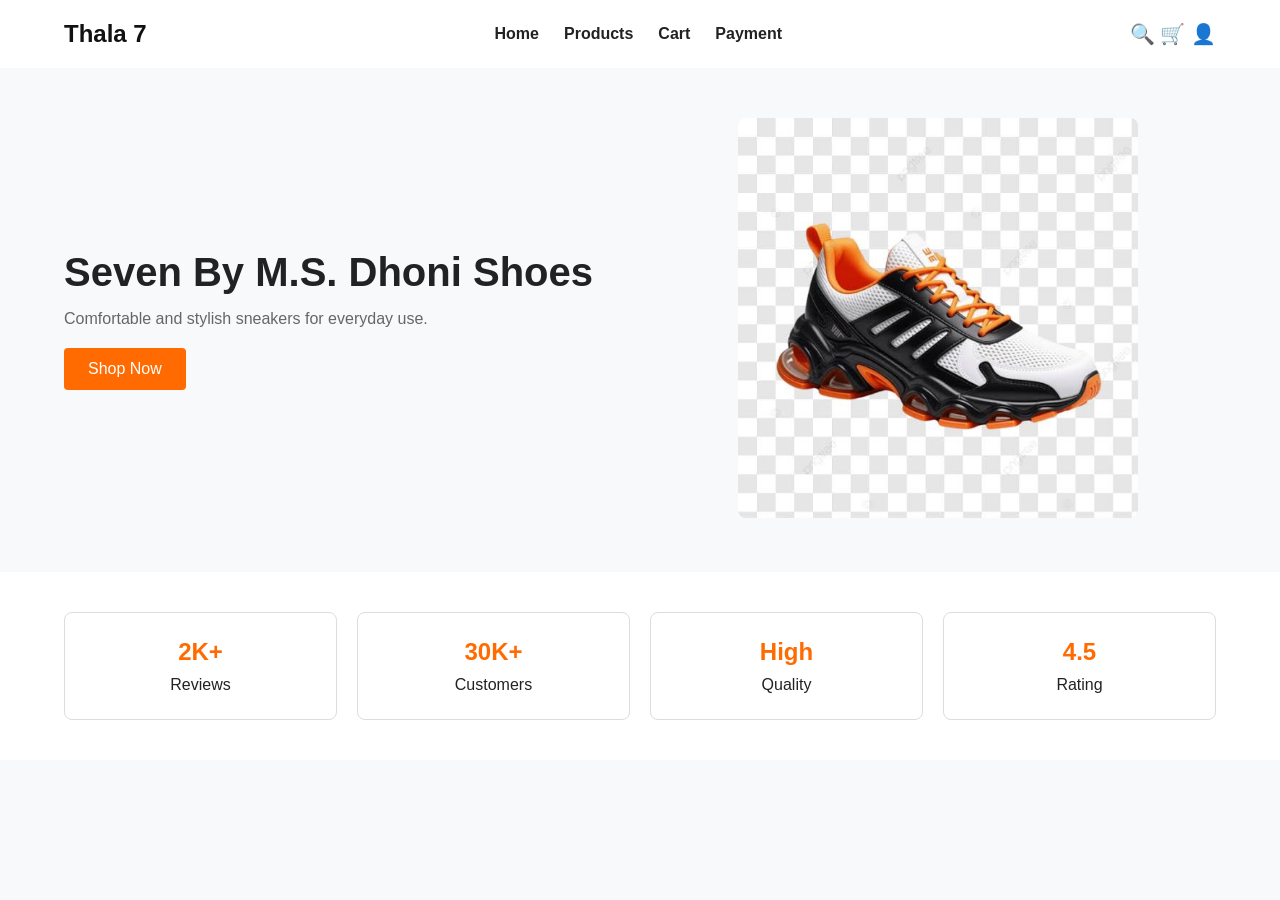
<file: index.html>
<!DOCTYPE html>
<html lang="en">

<head>
    <meta charset="UTF-8">
    <meta name="viewport" content="width=device-width, initial-scale=1.0">

    <title>Thala 7 Sneaker Store</title>

    <link rel="stylesheet" href="style.css">
</head>

<body>

    <!-- Navbar -->

    <nav class="navbar">

        <div class="logo">
            <h2>Thala 7</h2>
        </div>

        <ul class="nav-links">
            <li><a href="index.html">Home</a></li>
            <li><a href="products.html">Products</a></li>
            <li><a href="cart.html">Cart</a></li>
            <li><a href="payment.html">Payment</a></li>
        </ul>

        <div class="icons">
            🔍 🛒 👤
        </div>

    </nav>

    <!-- Hero Section -->

    <section class="hero">

        <div class="hero-content">

            <h1>Seven By M.S. Dhoni Shoes</h1>

            <p>
                Comfortable and stylish sneakers for everyday use.
            </p>

            <a href="products.html" class="button">
                Shop Now
            </a>

        </div>


        <div class="hero-image">

            <img src="images/shoe1.jpg" alt="Seven shoe">

        </div>

    </section>


    <!-- Service Section -->

    <section class="service">

        <div class="box">
            <h2>2K+</h2>
            <p>Reviews</p>
        </div>

        <div class="box">
            <h2>30K+</h2>
            <p>Customers</p>
        </div>

        <div class="box">
            <h2>High</h2>
            <p>Quality</p>
        </div>

        <div class="box">
            <h2>4.5</h2>
            <p>Rating</p>
        </div>

    </section>

</body>

</html>
</file>
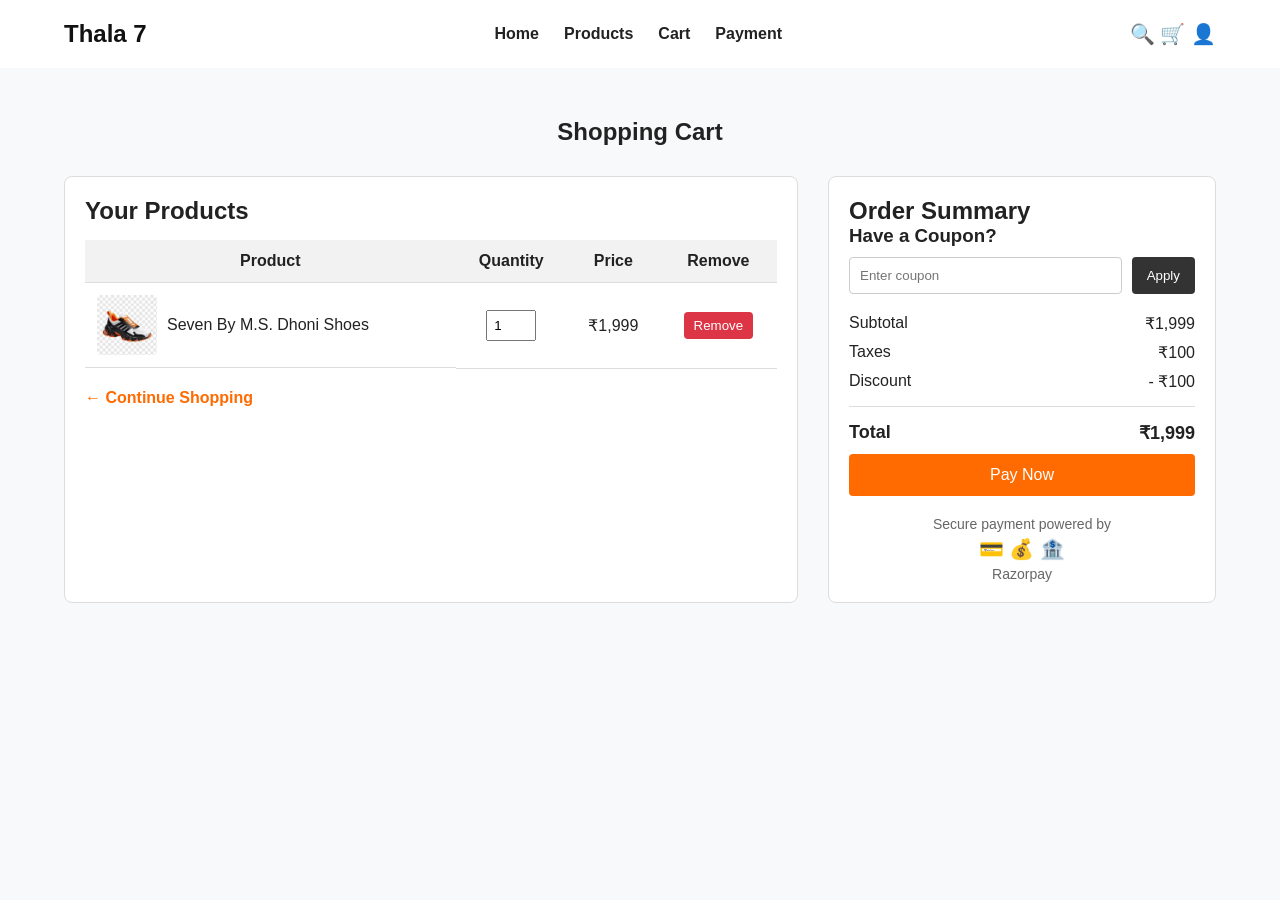
<file: cart.html>
<!doctype html>
<html lang="en">
  <head>
    <meta charset="UTF-8" />
    <meta name="viewport" content="width=device-width, initial-scale=1.0" />

    <title>Shopping Cart</title>
    <link rel="stylesheet" href="style.css" />
    <script>
      document.addEventListener("DOMContentLoaded", function () {
        const quantity = document.getElementById("quantity");
        const productPrice = 1999;

        const productPriceElement = document.getElementById("product-price");
        const subtotalElement = document.getElementById("subtotal");
        const taxesElement = document.getElementById("taxes");
        const discountElement = document.getElementById("discount");
        const totalElement = document.querySelector(".summary .total span:last-child");
        
        const removeButton = document.querySelector(".remove");
        const productRow = document.querySelector("tbody tr");

        function updateTotals(qty) {
          const subtotal = productPrice * qty;
          const taxes = qty > 0 ? 100 : 0;
          const discount = qty > 0 ? 100 : 0;
          const total = subtotal + taxes - discount;

          productPriceElement.textContent = "₹" + subtotal.toLocaleString('en-IN');
          subtotalElement.textContent = "₹" + subtotal.toLocaleString('en-IN');
          taxesElement.textContent = "₹" + taxes;
          discountElement.textContent = qty > 0 ? "- ₹" + discount : "₹0";
          totalElement.textContent = "₹" + total.toLocaleString('en-IN');
        }

        // Read the stored count values from memory
        const savedQuantity = localStorage.getItem("shared_quantity");
        if (savedQuantity && quantity) {
          quantity.value = savedQuantity;
        }

        updateTotals(Number(quantity.value));

        // When quantity changes inside the cart, save the new count down to memory!
        quantity.addEventListener("input", function () {
          let qty = Number(quantity.value);
          
          if (qty < 1 || quantity.value === "") {
            qty = 1;
            quantity.value = 1;
          }
          
          updateTotals(qty);
          localStorage.setItem("shared_quantity", qty); // Update memory instantly
        });

        removeButton.addEventListener("click", function () {
          productRow.remove();
          localStorage.setItem("shared_quantity", 0); // Clear items out of memory

          productPriceElement.textContent = "₹0";
          subtotalElement.textContent = "₹0";
          taxesElement.textContent = "₹0";
          discountElement.textContent = "₹0";
          totalElement.textContent = "₹0";
        });
      });
    </script>
  </head>

  <body>
    <!-- Navbar -->
    <nav class="navbar">
      <div class="logo">
        <h2>Thala 7</h2>
      </div>
      <ul class="nav-links">
        <li><a href="index.html">Home</a></li>
        <li><a href="products.html">Products</a></li>
        <li><a href="cart.html">Cart</a></li>
        <li><a href="payment.html">Payment</a></li>
      </ul>
      <div class="icons">🔍 🛒 👤</div>
    </nav>

    <!-- Cart -->
    <section class="cart-page">
      <h1>Shopping Cart</h1>
      <div class="cart-container">
        <!-- LEFT SIDE -->
        <div class="cart-left">
          <h2>Your Products</h2>
          <div class="table-container">
            <table>
              <thead>
                <tr>
                  <th>Product</th>
                  <th>Quantity</th>
                  <th>Price</th>
                  <th>Remove</th>
                </tr>
              </thead>
              <tbody>
                <tr>
                  <td class="product-name">
                    <img src="images/shoe1.jpg" alt="Shoe" />
                    <span> Seven By M.S. Dhoni Shoes </span>
                  </td>
                  <td>
                    <input type="number" id="quantity" value="1" min="1" />
                  </td>
                  <td id="product-price">₹1,999</td>
                  <td>
                    <button class="remove">Remove</button>
                  </td>
                </tr>
              </tbody>
            </table>
          </div>
          <a href="products.html" class="continue-shopping">← Continue Shopping</a>
        </div>

        <!-- RIGHT SIDE -->
        <div class="cart-right">
          <h2>Order Summary</h2>
          <div class="coupon">
            <h3>Have a Coupon?</h3>
            <div class="coupon-box">
              <input type="text" placeholder="Enter coupon" />
              <button>Apply</button>
            </div>
          </div>
          <div class="summary">
            <div><span>Subtotal</span><span id="subtotal">₹1,999</span></div>
            <div><span>Taxes</span><span id="taxes">₹100</span></div>
            <div><span>Discount</span><span id="discount">- ₹100</span></div>
            <hr />
            <div class="total"><span>Total</span><span>₹1,999</span></div>
          </div>
          <a href="payment.html" class="pay-button"> Pay Now </a>
          <div class="razorpay">
            <p>Secure payment powered by</p>
            <div class="payment-icons">💳 💰 🏦</div>
            <p>Razorpay</p>
          </div>
        </div>
      </div>
    </section>
  </body>
</html>
</file>
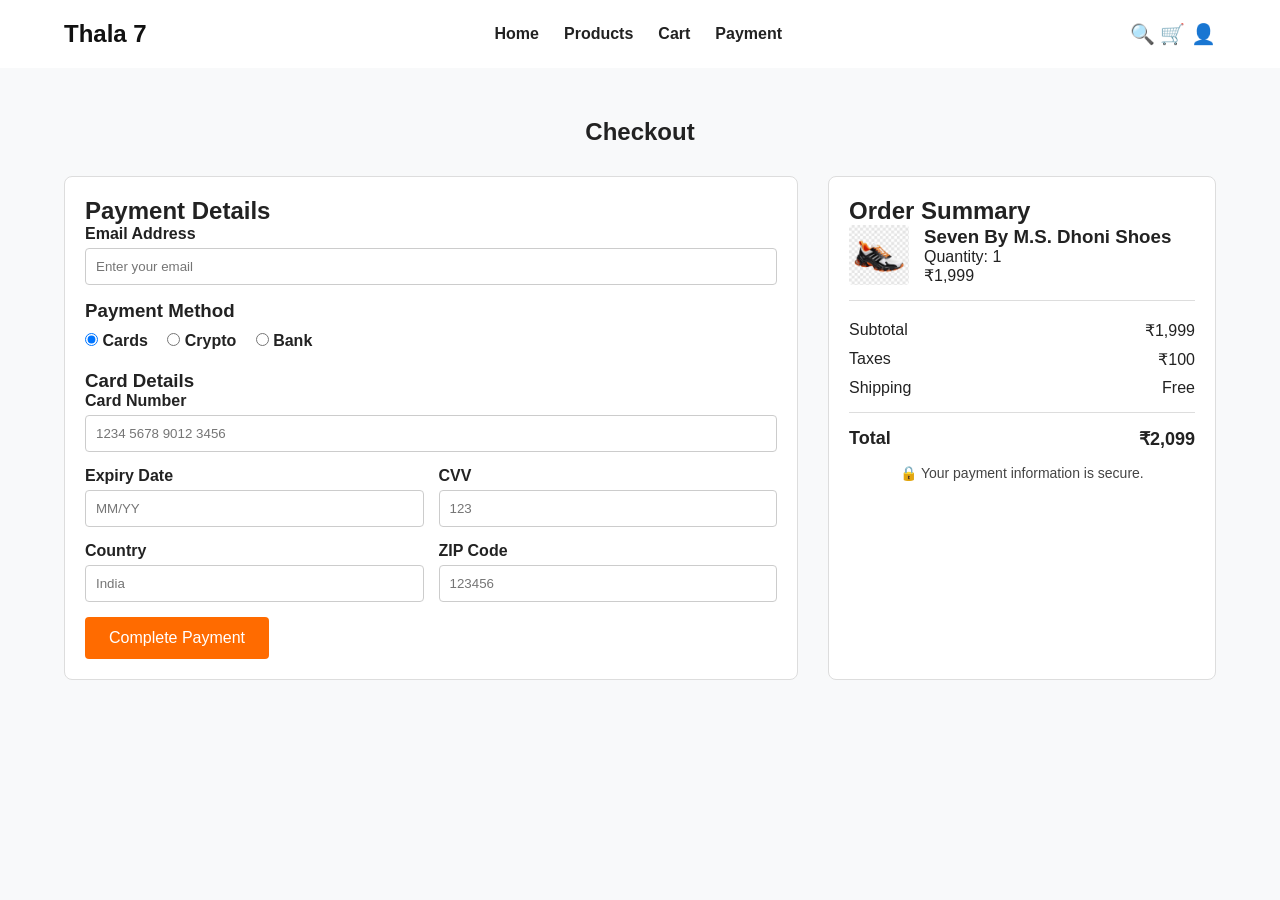
<file: payment.html>
<!DOCTYPE html>
<html lang="en">

<head>
    <meta charset="UTF-8">
    <meta name="viewport" content="width=device-width, initial-scale=1.0">

    <title>Payment</title>

    <link rel="stylesheet" href="style.css">
    
    <script>
      // Wait for the elements to fully build on the viewport before targeting
      document.addEventListener("DOMContentLoaded", function () {
        const productPrice = 1999;

        // Target your exact layout elements from the order summary box
        const quantityTextElement = document.querySelector(".payment-product div p:nth-of-type(1)");
        
        const subtotalSpan = document.querySelector(".payment-summary div:nth-child(1) span:last-child");
        const taxesSpan = document.querySelector(".payment-summary div:nth-child(2) span:last-child");
        const totalSpan = document.querySelector(".payment-summary .total span:last-child");

        // 1. Fetch the exact selected items figure out of browser memory
        let currentQty = localStorage.getItem("shared_quantity");

        // Fallback safety catch: set to 1 if memory slot is uninitialized
        if (!currentQty || currentQty < 1) {
          currentQty = 1;
        }

        // 2. Perform the matching calculation structures
        const subtotal = productPrice * Number(currentQty);
        const taxes = Number(currentQty) > 0 ? 100 : 0;
        const total = subtotal + taxes; // Shipping is set as Free in your structure

        // 3. Dynamically insert the matching quantities and mathematical results onto the screen
        if (quantityTextElement) {
          quantityTextElement.textContent = "Quantity: " + currentQty;
        }

        if (subtotalSpan) {
          subtotalSpan.textContent = "₹" + subtotal.toLocaleString('en-IN');
        }

        if (taxesSpan) {
          taxesSpan.textContent = "₹" + taxes.toLocaleString('en-IN');
        }

        if (totalSpan) {
          totalSpan.textContent = "₹" + total.toLocaleString('en-IN');
        }
      });
    </script>
</head>

<body>

    <!-- Navbar -->

    <nav class="navbar">
        <div class="logo">
            <h2>Thala 7</h2>
        </div>

        <ul class="nav-links">
            <li><a href="index.html">Home</a></li>
            <li><a href="products.html">Products</a></li>
            <li><a href="cart.html">Cart</a></li>
            <li><a href="payment.html">Payment</a></li>
        </ul>

        <div class="icons">
            🔍 🛒 👤
        </div>

    </nav>


    <!-- Payment Page -->

    <section class="payment-page">

        <h1>Checkout</h1>


        <div class="payment-container">


            <!-- LEFT SIDE -->

            <div class="payment-left">

                <h2>Payment Details</h2>


                <!-- Email -->

                <div class="form-group">

                    <label for="email">
                        Email Address
                    </label>

                    <input
                        type="email"
                        id="email"
                        placeholder="Enter your email"
                        required
                    >

                </div>


                <!-- Payment Methods -->

                <h3>Payment Method</h3>

                <div class="payment-methods">

                    <label>
                        <input
                            type="radio"
                            name="payment"
                            checked
                        >
                        Cards
                    </label>

                    <label>
                        <input
                            type="radio"
                            name="payment"
                        >
                        Crypto
                    </label>

                    <label>
                        <input
                            type="radio"
                            name="payment"
                        >
                        Bank
                    </label>

                </div>


                <!-- Card Details -->

                <div class="card-section">

                    <h3>Card Details</h3>


                    <div class="form-group">

                        <label for="card-number">
                            Card Number
                        </label>

                        <input
                            type="text"
                            id="card-number"
                            placeholder="1234 5678 9012 3456"
                        >

                    </div>


                    <div class="card-row">

                        <div class="form-group">

                            <label for="expiry">
                                Expiry Date
                            </label>

                            <input
                                type="text"
                                id="expiry"
                                placeholder="MM/YY"
                            >

                        </div>


                        <div class="form-group">

                            <label for="cvv">
                                CVV
                            </label>

                            <input
                                type="password"
                                id="cvv"
                                placeholder="123"
                            >

                        </div>

                    </div>


                    <div class="card-row">

                        <div class="form-group">

                            <label for="country">
                                Country
                            </label>

                            <input
                                type="text"
                                id="country"
                                placeholder="India"
                            >

                        </div>


                        <div class="form-group">

                            <label for="zip">
                                ZIP Code
                            </label>

                            <input
                                type="text"
                                id="zip"
                                placeholder="123456"
                            >

                        </div>

                    </div>

                </div>


                <button class="payment-button">
                    Complete Payment
                </button>

            </div>


            <!-- RIGHT SIDE -->

            <div class="payment-right">

                <h2>Order Summary</h2>

                <div class="payment-product">

                    <img
                        src="images/shoe1.jpg"
                        alt="Shoe"
                    >

                    <div>

                        <h3>
                            Seven By M.S. Dhoni Shoes
                        </h3>

                        <p>
                            Quantity: 1
                        </p>

                        <p>
                            ₹1,999
                        </p>

                    </div>

                </div>


                <div class="payment-summary">

                    <div>
                        <span>Subtotal</span>
                        <span>₹1,999</span>
                    </div>

                    <div>
                        <span>Taxes</span>
                        <span>₹100</span>
                    </div>

                    <div>
                        <span>Shipping</span>
                        <span>Free</span>
                    </div>

                    <hr>

                    <div class="total">
                        <span>Total</span>
                        <span>₹2,099</span>
                    </div>

                </div>


                <p class="secure">
                    🔒 Your payment information is secure.
                </p>

            </div>

        </div>

    </section>

</body>

</html>
</file>
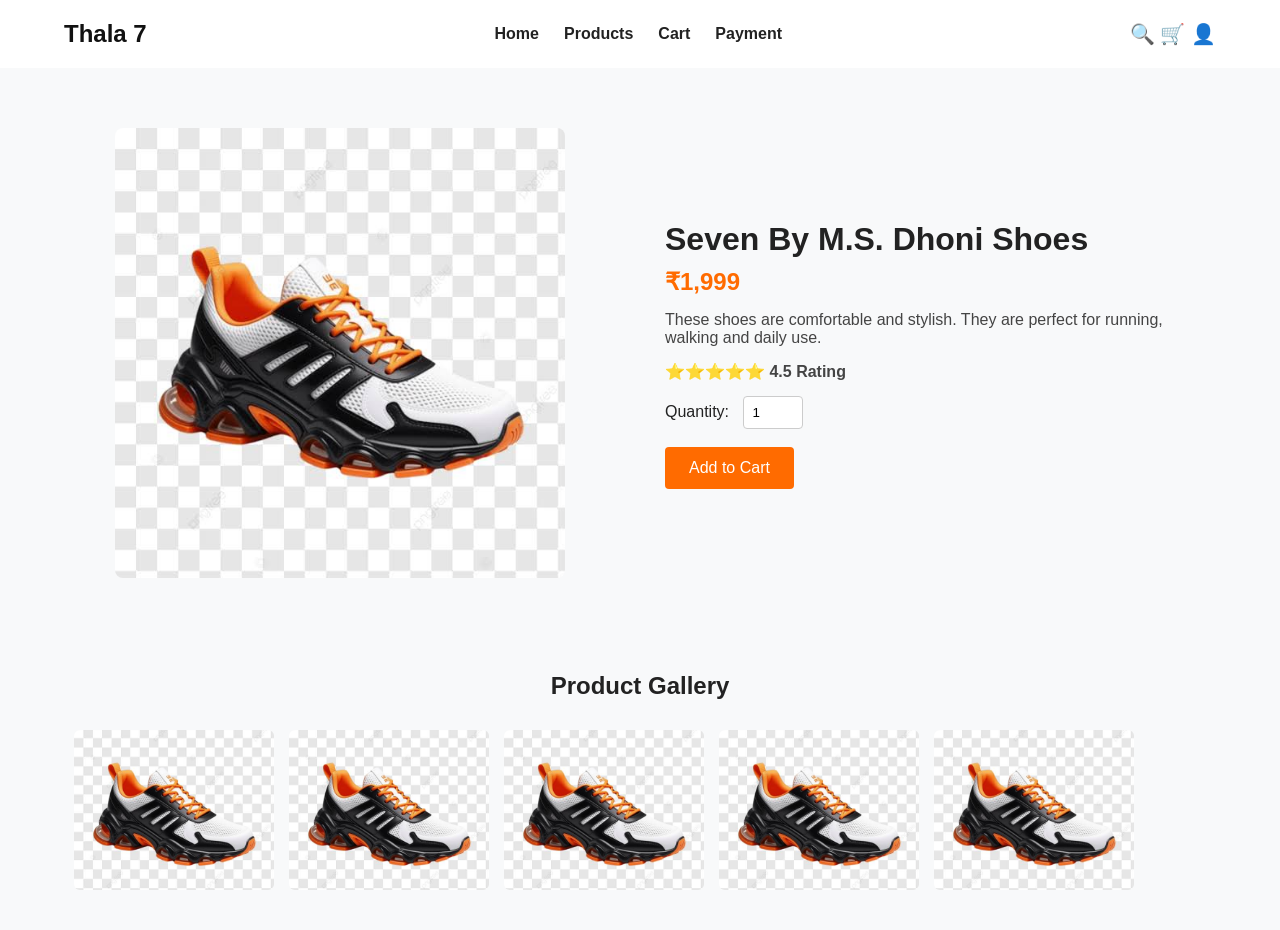
<file: products.html>
<!doctype html>
<html lang="en">
  <head>
    <meta charset="UTF-8" />
    <meta name="viewport" content="width=device-width, initial-scale=1.0" />

    <title>Products</title>

    <link rel="stylesheet" href="style.css" />
    <script>
      document.addEventListener("DOMContentLoaded", function () {
        const quantityInput = document.getElementById("quantity");
        const productPrice = 1999; 
        const mainPriceHeading = document.querySelector(".product-details h2");
        const addToCartButton = document.querySelector(".button");

        function updateProductPrice() {
          const qty = Number(quantityInput.value);
          const totalCost = productPrice * qty;
          mainPriceHeading.textContent = "₹" + totalCost.toLocaleString('en-IN');
        }

        // Sync input changes on the product page screen
        quantityInput.addEventListener("input", function () {
          if (quantityInput.value < 1 || quantityInput.value === "") {
            quantityInput.value = 1;
          }
          updateProductPrice();
        });

        // CRITICAL ACTION: Save the quantity to memory when navigating away
        addToCartButton.addEventListener("click", function () {
          localStorage.setItem("shared_quantity", quantityInput.value);
        });
      });
    </script>
  </head>

  <body>
    <!-- Navbar -->
    <nav class="navbar">
      <div class="logo">
        <h2>Thala 7</h2>
      </div>
      <ul class="nav-links">
        <li><a href="index.html">Home</a></li>
        <li><a href="products.html">Products</a></li>
        <li><a href="cart.html">Cart</a></li>
        <li><a href="payment.html">Payment</a></li>
      </ul>
      <div class="icons">🔍 🛒 👤</div>
    </nav>

    <!-- Product Section -->
    <section class="product">
      <div class="product-image">
        <img src="images/shoe1.jpg" alt="Seven shoe" />
      </div>

      <div class="product-details">
        <h1>Seven By M.S. Dhoni Shoes</h1>
        <h2>₹1,999</h2>
        <p>These shoes are comfortable and stylish. They are perfect for running, walking and daily use.</p>
        <p class="rating">⭐⭐⭐⭐⭐ 4.5 Rating</p>

        <label for="quantity">Quantity:</label>
        <input type="number" id="quantity" value="1" min="1" />
        <br /><br />

        <a href="cart.html" class="button"> Add to Cart </a>
      </div>
    </section>
    <!-- Scrolling Gallery -->
    <section class="gallery-section">
      <h2>Product Gallery</h2>
      <div class="gallery">
        <img src="images/shoe1.jpg" alt="Shoe image 1" />
        <img src="images/shoe1.jpg" alt="Shoe image 2" />
        <img src="images/shoe1.jpg" alt="Shoe image 3" />
        <img src="images/shoe1.jpg" alt="Shoe image 4" />
        <img src="images/shoe1.jpg" alt="Shoe image 5" />
      </div>
    </section>
  </body>
</html>
</file>
<file: style.css>
/* ==========================================
   GENERAL STYLES (Simple Reset)
   ========================================== */
* {
    margin: 0;
    padding: 0;
    box-sizing: border-box;
}

body {
    font-family: Arial, sans-serif;
    background-color: #f8f9fa;
    color: #222222;
}

a {
    text-decoration: none;
}


/* ==========================================
   NAVIGATION BAR
   ========================================== */
.navbar {
    width: 100%;
    padding: 20px 5%;
    display: flex;
    justify-content: space-between;
    align-items: center;
    background-color: #ffffff;
}

.logo h2 {
    color: #111111;
}

.nav-links {
    display: flex;
    gap: 25px;
    list-style: none;
}

.nav-links a {
    color: #222222;
    font-weight: bold;
}

.nav-links a:hover {
    color: #ff6b00; /* Simple color change on hover */
}

.icons {
    font-size: 20px;
    cursor: pointer;
}


/* ==========================================
   STANDARD BUTTONS
   ========================================== */
.button,
.pay-button,
.payment-button {
    display: inline-block;
    background-color: #ff6b00;
    color: #ffffff;
    padding: 12px 24px;
    border: none;
    border-radius: 4px;
    font-size: 16px;
    cursor: pointer;
}

.button:hover,
.pay-button:hover,
.payment-button:hover {
    background-color: #d95400; /* Just darkens color, no complex movement animations */
}


/* ==========================================
   HOME PAGE HERO SECTION
   ========================================== */
.hero {
    display: flex;
    justify-content: space-between;
    align-items: center;
    padding: 50px 5%;
    gap: 40px;
}

.hero-content {
    flex: 1;
}

.hero-content h1 {
    font-size: 40px;
    margin-bottom: 15px;
}

.hero-content p {
    font-size: 16px;
    margin-bottom: 20px;
    color: #666666;
}

.hero-image {
    flex: 1;
    text-align: center;
}

.hero-image img {
    width: 100%;
    max-width: 400px;
    border-radius: 8px;
}


/* ==========================================
   SERVICE BOXES
   ========================================== */
.service {
    display: flex;
    justify-content: center;
    gap: 20px;
    padding: 40px 5%;
    background-color: #ffffff;
}

.box {
    flex: 1;
    text-align: center;
    padding: 25px;
    border: 1px solid #dddddd;
    border-radius: 8px;
}

.box h2 {
    color: #ff6b00;
    margin-bottom: 10px;
}


/* ==========================================
   PRODUCT DISPLAY PAGE
   ========================================== */
.product {
    display: flex;
    align-items: center;
    gap: 50px;
    padding: 60px 5%;
}

.product-image {
    flex: 1;
    text-align: center;
}

.product-image img {
    width: 100%;
    max-width: 450px;
    border-radius: 8px;
}

.product-details {
    flex: 1;
}

.product-details h1 {
    font-size: 32px;
    margin-bottom: 10px;
}

.product-details h2 {
    color: #ff6b00;
    margin-bottom: 15px;
}

.product-details p {
    margin-bottom: 15px;
    color: #444444;
}

.rating {
    color: #ff6b00;
    margin-bottom: 15px;
    font-weight: bold;
}

.product-details input {
    width: 60px;
    padding: 8px;
    margin-left: 10px;
    border: 1px solid #cccccc;
    border-radius: 4px;
}


/* ==========================================
   HORIZONTAL PRODUCT GALLERY
   ========================================== */
.gallery-section {
    padding: 30px 5%;
}

.gallery-section h2 {
    text-align: center;
    margin-bottom: 20px;
}

.gallery {
    display: flex;
    gap: 15px;
    overflow-x: auto;
    padding: 10px;
}

.gallery img {
    width: 200px;
    height: 160px;
    object-fit: cover;
    border-radius: 6px;
    flex-shrink: 0;
}


/* ==========================================
   TWO COLUMN FLEXBOX CONTAINER (Cart & Payment)
   ========================================== */
.cart-page, .payment-page {
    padding: 50px 5%;
}

.cart-page h1, .payment-page h1 {
    text-align: center;
    margin-bottom: 30px;
}

.cart-container, .payment-container {
    display: flex;
    gap: 30px;
}

.cart-left, .payment-left {
    flex: 2; /* 2/3 space distribution */
    background-color: #ffffff;
    padding: 20px;
    border: 1px solid #dddddd;
    border-radius: 8px;
}

.cart-right, .payment-right {
    flex: 1; /* 1/3 space distribution */
    background-color: #ffffff;
    padding: 20px;
    border: 1px solid #dddddd;
    border-radius: 8px;
}


/* ==========================================
   SHOPPING CART PRODUCT TABLE
   ========================================== */
.table-container {
    width: 100%;
}

table {
    width: 100%;
    border-collapse: collapse;
    margin-top: 15px;
}

th, td {
    padding: 12px;
    border-bottom: 1px solid #dddddd;
    text-align: center;
}

th {
    background-color: #f2f2f2;
    font-weight: bold;
}

.product-name {
    display: flex;
    align-items: center;
    gap: 10px;
    text-align: left;
}

.product-name img {
    width: 60px;
    height: 60px;
    object-fit: cover;
    border-radius: 4px;
}

td input {
    width: 50px;
    padding: 6px;
}

.remove {
    background-color: #dc3545;
    color: #ffffff;
    border: none;
    padding: 6px 10px;
    border-radius: 4px;
    cursor: pointer;
}

.remove:hover {
    background-color: #c82333;
}

.continue-shopping {
    display: inline-block;
    margin-top: 20px;
    color: #ff6b00;
    font-weight: bold;
}


/* ==========================================
   CHECKOUT CHECKBOXES & INPUT FORMS
   ========================================== */
.form-group {
    margin-bottom: 15px;
}

.form-group label {
    display: block;
    font-weight: bold;
    margin-bottom: 5px;
}

.form-group input {
    width: 100%;
    padding: 10px;
    border: 1px solid #cccccc;
    border-radius: 4px;
}

.card-row {
    display: flex;
    gap: 15px;
}

.card-row .form-group {
    flex: 1;
}

.payment-methods {
    margin: 10px 0 20px 0;
}

.payment-methods label {
    margin-right: 15px;
    font-weight: bold;
    cursor: pointer;
}


/* ==========================================
   ORDER SUMMARY CARDS
   ========================================== */
.coupon-box {
    display: flex;
    gap: 10px;
    margin-top: 10px;
}

.coupon-box input {
    flex: 1;
    padding: 10px;
    border: 1px solid #cccccc;
    border-radius: 4px;
}

.coupon-box button {
    background-color: #333333;
    color: #ffffff;
    border: none;
    padding: 10px 15px;
    border-radius: 4px;
}

.summary, .payment-summary {
    margin-top: 20px;
}
.summary div, .payment-summary div {
    display: flex;
    justify-content: space-between;
    margin-bottom: 10px;
}

.summary hr, .payment-summary hr {
    margin: 15px 0;
    border: 0;
    border-top: 1px solid #dddddd;
}

.summary .total, .payment-summary .total {
    font-size: 18px;
    font-weight: bold;
}

.pay-button {
    width: 100%;
    text-align: center;
}

.payment-product {
    display: flex;
    align-items: center;
    gap: 15px;
    padding-bottom: 15px;
    border-bottom: 1px solid #dddddd;
}

.payment-product img {
    width: 60px;
    height: 60px;
    object-fit: cover;
    border-radius: 4px;
}


/* ==========================================
   FOOTER TRUST LABELS
   ========================================== */
.razorpay {
    text-align: center;
    margin-top: 20px;
    color: #666666;
    font-size: 14px;
}

.payment-icons {
    margin: 5px 0;
    font-size: 20px;
}

.secure {
    text-align: center;
    margin-top: 15px;
    color: #444444;
    font-size: 14px;
}
</file>
